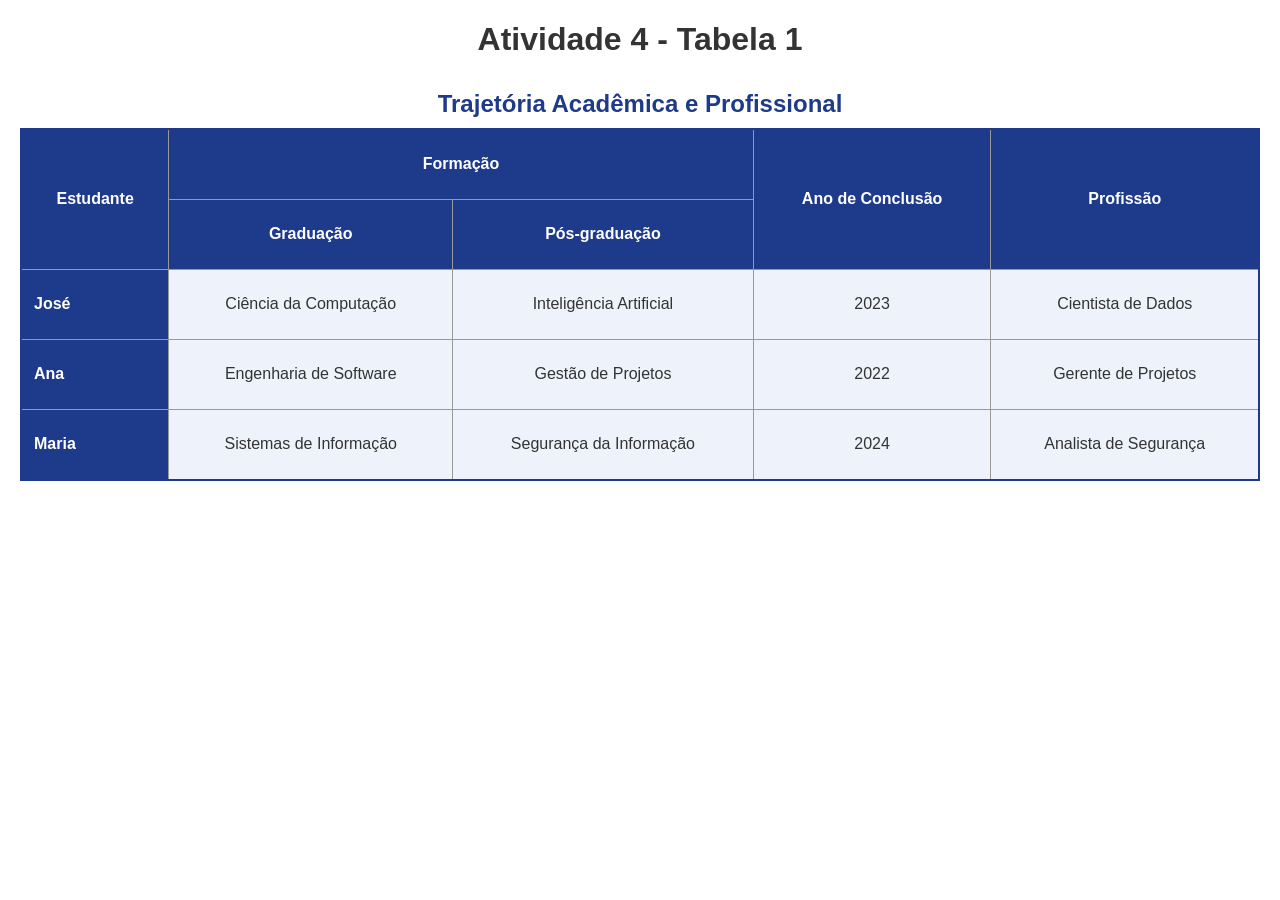
<file: index.html>
<!DOCTYPE html>
<html lang="pt-BR">
<head>
    <meta charset="UTF-8">
    <meta name="viewport" content="width=device-width, initial-scale=1.0">
    <link rel="stylesheet" href="style.css">
    <title>Atividade 4 - Tabela 1</title>
</head>
<body>

    <main>
        <h1>Atividade 4 - Tabela 1</h1>

        <table>
            <caption>Trajetória Acadêmica e Profissional</caption>
            <thead>
                <tr>
                    <th rowspan="2">Estudante</th>
                    <th colspan="2">Formação</th>
                    <th rowspan="2">Ano de Conclusão</th>
                    <th rowspan="2">Profissão</th>
                </tr>
                <tr>
                    <th>Graduação</th>
                    <th>Pós-graduação</th>
                </tr>
            </thead>
            <tbody>
                <tr>
                    <th>José</th>
                    <td>Ciência da Computação</td>
                    <td>Inteligência Artificial</td>
                    <td>2023</td>
                    <td>Cientista de Dados</td>
                </tr>
                <tr>
                    <th>Ana</th>
                    <td>Engenharia de Software</td>
                    <td>Gestão de Projetos</td>
                    <td>2022</td>
                    <td>Gerente de Projetos</td>
                </tr>
                <tr>
                    <th>Maria</th>
                    <td>Sistemas de Informação</td>
                    <td>Segurança da Informação</td>
                    <td>2024</td>
                    <td>Analista de Segurança</td>
                </tr>
            </tbody>
        </table>
    </main>

</body>
</html>
</file>
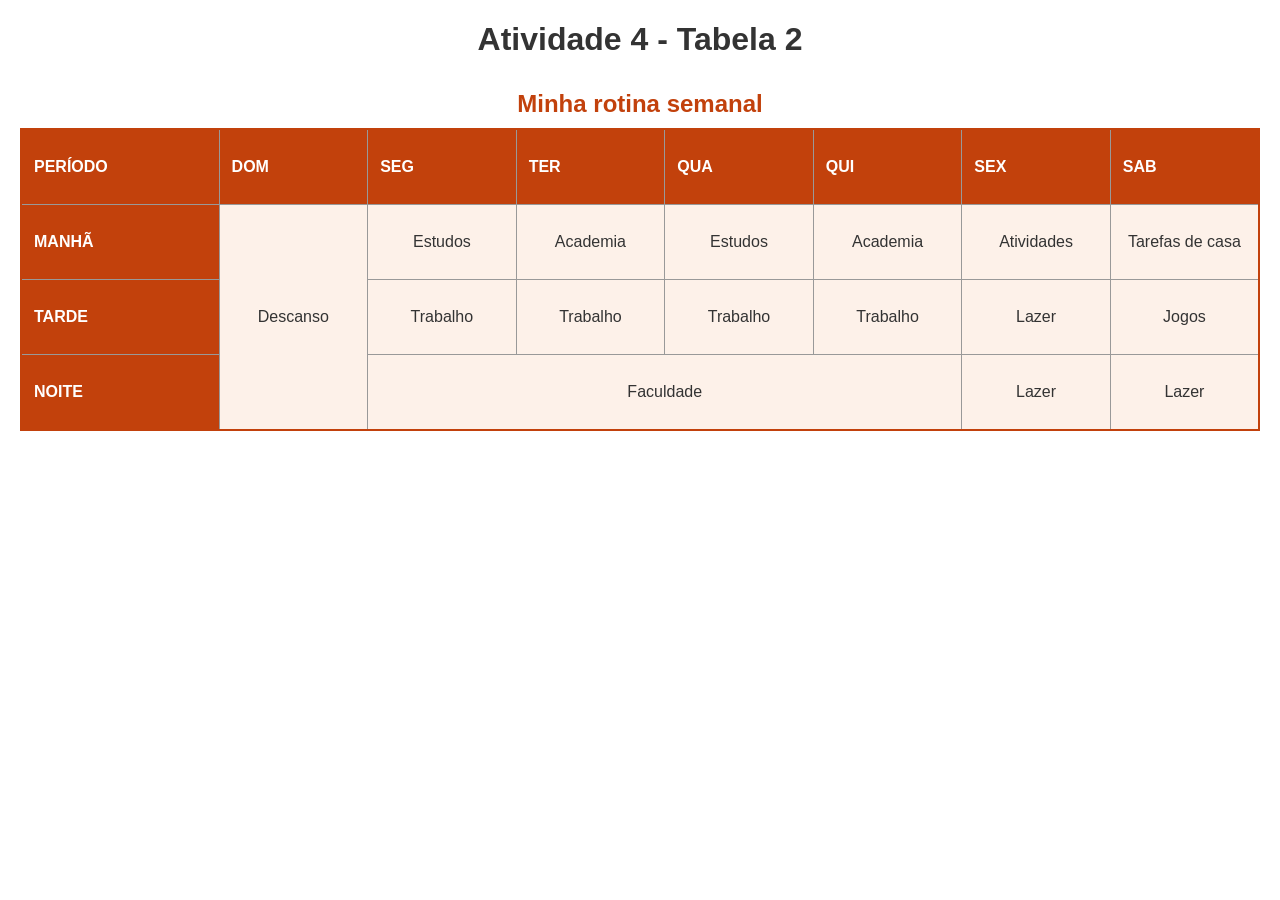
<file: tabela2.html>
<!DOCTYPE html>
<html lang="pt-BR">
<head>
    <meta charset="UTF-8">
    <meta name="viewport" content="width=device-width, initial-scale=1.0">
    <link rel="stylesheet" href="tabela2.css">
    <title>Atividade 4 - Tabela 2</title>
</head>
<body>

    <main>
        <h1>Atividade 4 - Tabela 2</h1>

        <table>
            <caption>Minha rotina semanal</caption>
            <thead>
                <tr>
                    <th class="periodo">PERÍODO</th>
                    <th class="dia">DOM</th>
                    <th class="dia">SEG</th>
                    <th class="dia">TER</th>
                    <th class="dia">QUA</th>
                    <th class="dia">QUI</th>
                    <th class="dia">SEX</th>
                    <th class="dia">SAB</th>
                </tr>
            </thead>
            <tbody>
                <tr>
                    <th>MANHÃ</th>
                    <td rowspan="3">Descanso</td>
                    <td>Estudos</td>
                    <td>Academia</td>
                    <td>Estudos</td>
                    <td>Academia</td>
                    <td>Atividades</td>
                    <td>Tarefas de casa</td>
                </tr>
                <tr>
                    <th>TARDE</th>
                    <td>Trabalho</td>
                    <td>Trabalho</td>
                    <td>Trabalho</td>
                    <td>Trabalho</td>
                    <td>Lazer</td>
                    <td>Jogos</td>
                </tr>
                <tr>
                    <th>NOITE</th>
                    <td colspan="4">Faculdade</td>
                    <td>Lazer</td>
                    <td>Lazer</td>
                </tr>
            </tbody>
        </table>
    </main>

</body>
</html>
</file>
<file: style.css>
body {
    font-family: Arial, sans-serif;
    margin: 20px;
}

h1 {
    text-align: center;
    color: #333333;
}

/* tabela com as bordas juntas */
table {
    width: 100%;
    border-collapse: collapse;
    border: 2px solid #1e3a8a;
}

caption {
    padding: 10px;
    font-size: 1.5rem;
    font-weight: bold;
    color: #1e3a8a;
}

th, td {
    height: 45px;
    padding: 12px;
    border: 1px solid #999999;
    vertical-align: middle;
}

/* as 2 cores de fundo: cabeçalhos em azul escuro e células em azul bem claro */
th {
    background-color: #1e3a8a;
    color: #ffffff;
    font-weight: bold;
    text-align: center;
}

td {
    background-color: #eef3fb;
    color: #333333;
    text-align: center;
}

/* nomes dos estudantes alinhados à esquerda */
tbody th {
    text-align: left;
}
</file>
<file: tabela2.css>
body {
    font-family: Arial, sans-serif;
    margin: 20px;
}

h1 {
    text-align: center;
    color: #333333;
}

/* tabela com as bordas juntas */
table {
    width: 100%;
    border-collapse: collapse;
    border: 2px solid #c2410c;
}

caption {
    padding: 10px;
    font-size: 1.5rem;
    font-weight: bold;
    color: #c2410c;
}

th, td {
    height: 50px;
    padding: 12px;
    border: 1px solid #999999;
    vertical-align: middle;
}

/* as 2 cores de fundo: cabeçalhos em laranja e células em bege claro */
th {
    background-color: #c2410c;
    color: #ffffff;
    font-weight: bold;
    text-align: left;
}

td {
    background-color: #fdf1e9;
    color: #333333;
    text-align: center;
}

/* largura das colunas */
.periodo {
    width: 16%;
}

.dia {
    width: 12%;
}
</file>
